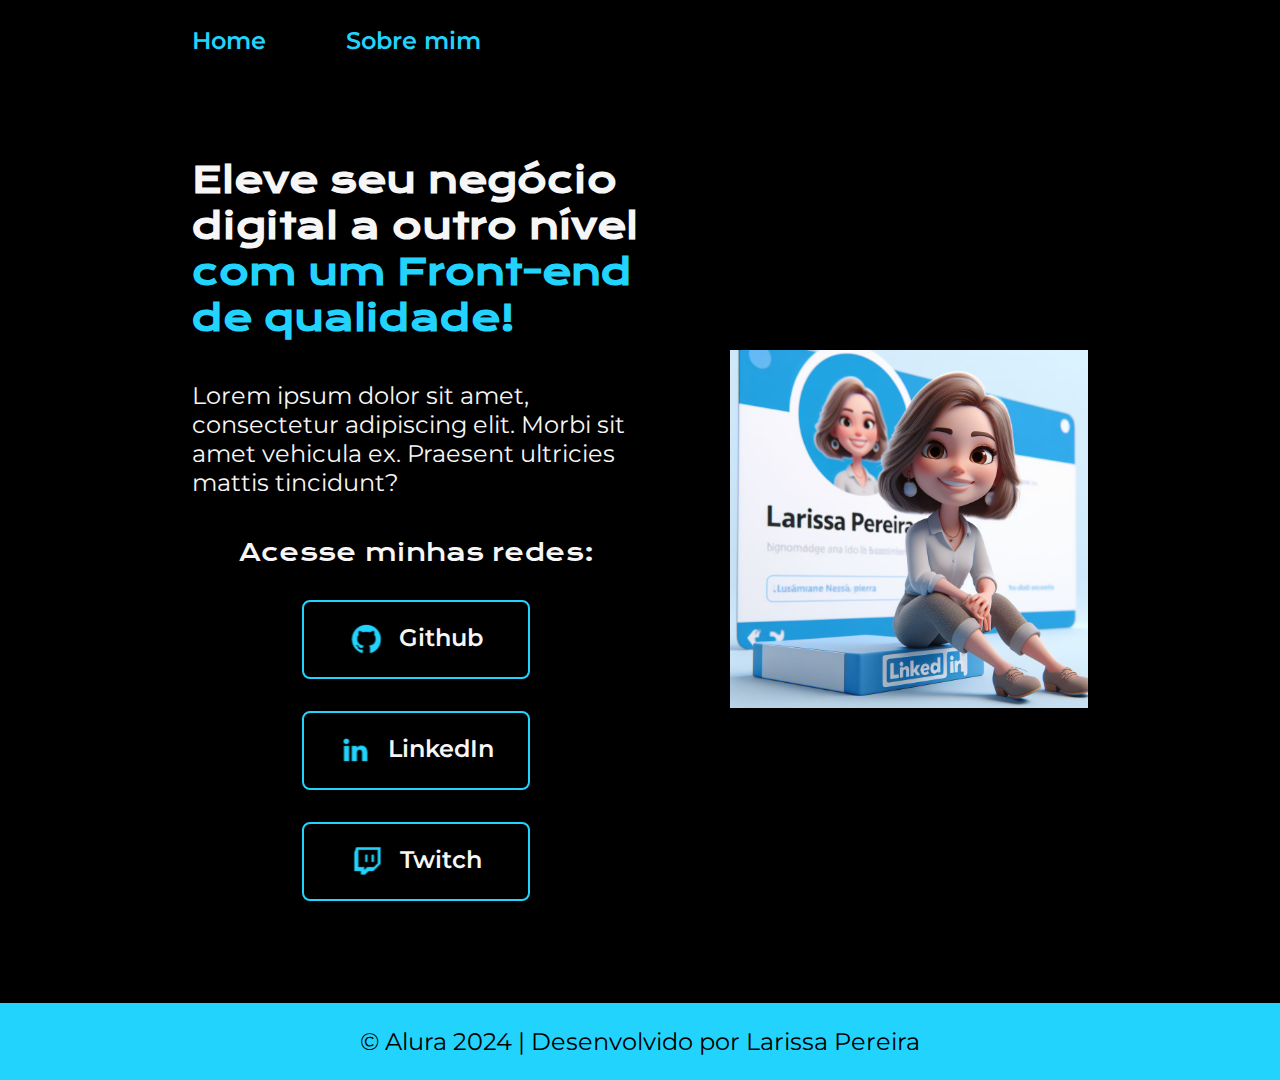
<file: index.html>
<!DOCTYPE html>
<html lang="pt-br">
  <head>
    <meta charset="UTF-8" />
    <meta http-equiv="X-UA-Compatible" content="IE=edge" />
    <meta name="viewport" content="width=device-width, initial-scale=1.0" />
    <link rel="stylesheet" href="/styles/style.css" />
    <title>Home</title>
  </head>
  <body>
    <header class="menu">
      <nav class="menu__nav">
        <a class="menu__nav_link" href="index.html" >Home</a>
        <a class="menu__nav_link" href="about.html" >Sobre mim</a>
      </nav>
    </header>
    <main class="container">
      <section class="container__content">
        <h1 class="container__content_title">
          Eleve seu negócio digital a outro nível
          <strong class="destaque">com um Front-end de qualidade!</strong>
        </h1>
        <p class="container__content_text">
          Lorem ipsum dolor sit amet, consectetur adipiscing elit. Morbi sit
          amet vehicula ex. Praesent ultricies mattis tincidunt?
        </p>
        <div class="container__content_links">
          <h2 class="container__content_links_sub">Acesse minhas redes:</h2>
          <a
            class="container__content_links_btn"
            href="https://github.com/zbkllz"
            ><img src="./assets/github.svg" />Github</a
          >
          <a
            class="container__content_links_btn"
            href="https://github.com/zbkllz"
          >
            <img src="./assets/linkedin.svg" />LinkedIn</a
          >
          <a
            class="container__content_links_btn"
            href="https://github.com/zbkllz"
          >
            <img src="./assets/twitch.svg" />Twitch</a
          >
        </div>
      </section>
      <img
        src="./assets/dallee.jpeg"
        alt="girl sitting on a book"
        width="40%"
      />
    </main>
    <footer class="container__footer"><p>&copy; Alura 2024 | Desenvolvido por Larissa Pereira</p> </footer>
  </body>
</html>
</file>
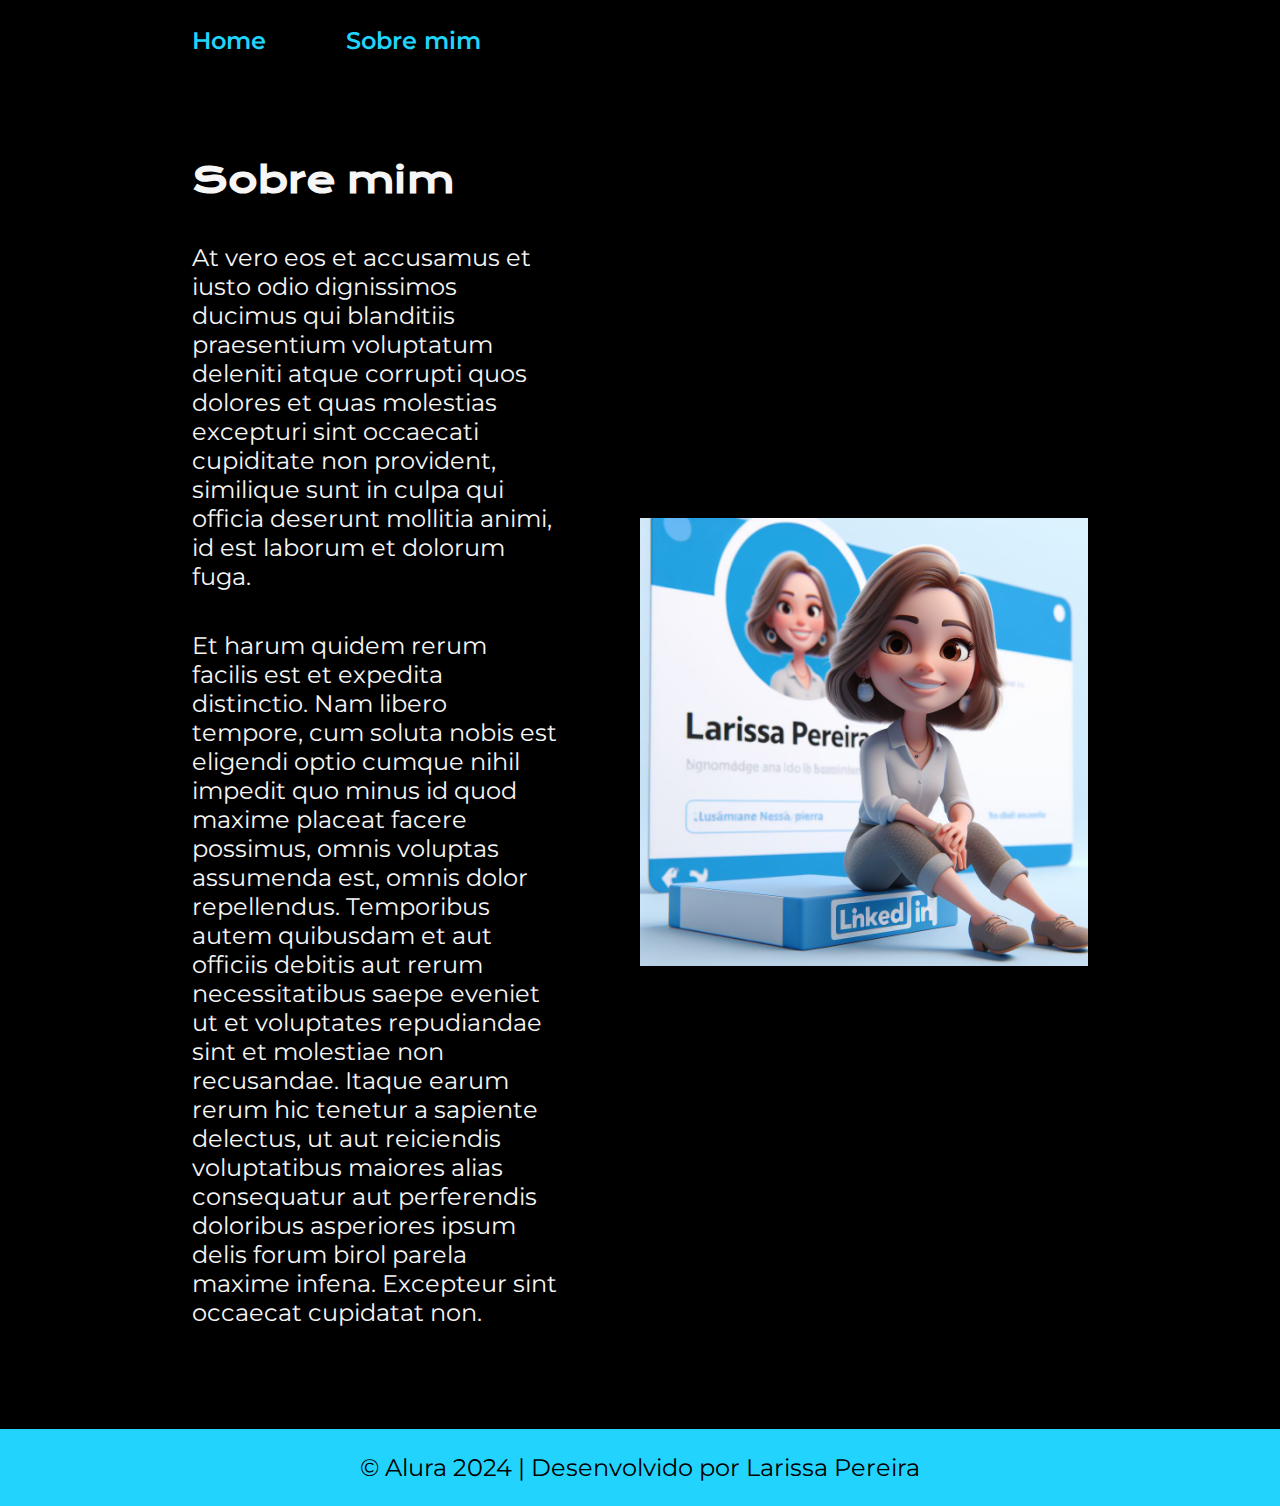
<file: about.html>
<!DOCTYPE html>
<html lang="pt-br">
  <head>
    <meta charset="UTF-8" />
    <meta http-equiv="X-UA-Compatible" content="IE=edge" />
    <meta name="viewport" content="width=device-width, initial-scale=1.0" />
    <link rel="stylesheet" href="/styles/style.css" />
    <title>Sobre mim</title>
  </head>
  <body>
    <header class="menu">
      <nav class="menu__nav">
        <a class="menu__nav_link" href="index.html">Home</a>
        <a class="menu__nav_link" href="about.html">Sobre mim</a>
      </nav>
    </header>
    <main class="container">
      <section class="container__content">
        <h1 class="container__content_title">Sobre mim</h1>
        <p class="container__content_text">
          At vero eos et accusamus et iusto odio dignissimos ducimus qui
          blanditiis praesentium voluptatum deleniti atque corrupti quos dolores
          et quas molestias excepturi sint occaecati cupiditate non provident,
          similique sunt in culpa qui officia deserunt mollitia animi, id est
          laborum et dolorum fuga.
        </p>
        <p class="container__content_text">
          Et harum quidem rerum facilis est et expedita distinctio. Nam libero
          tempore, cum soluta nobis est eligendi optio cumque nihil impedit quo
          minus id quod maxime placeat facere possimus, omnis voluptas assumenda
          est, omnis dolor repellendus. Temporibus autem quibusdam et aut
          officiis debitis aut rerum necessitatibus saepe eveniet ut et
          voluptates repudiandae sint et molestiae non recusandae. Itaque earum
          rerum hic tenetur a sapiente delectus, ut aut reiciendis voluptatibus
          maiores alias consequatur aut perferendis doloribus asperiores ipsum
          delis forum birol parela maxime infena. Excepteur sint occaecat
          cupidatat non.
        </p>
      </section>
      <img class="container__img" src="assets/dallee.jpeg" alt="girl sitting on a book" />
    </main>
    <footer class="container__footer">
      <p>&copy; Alura 2024 | Desenvolvido por Larissa Pereira</p>
    </footer>
  </body>
</html>
</file>
<file: styles/style.css>
@import url("https://fonts.googleapis.com/css2?family=Krona+One&family=Montserrat:wght@400;600&display=swap");

:root {
  --color-primary: #000000;
  --color-secondary: #F6F6F6;
  --color-tertiary: #22D4FD;
  --color-hover:#272727;

  --font-main:'Krona One', sans-serif;
  --font-secondary:'Montserrat', sans-serif;
}

* {
  margin: 0;
  padding: 0;
  text-decoration: none;
}

body {
  /* height: 100vh; */
  box-sizing: border-box;
  background-color: var(--color-primary);
  color: var(--color-secondary);
}

.menu{
  padding: 2% 0 0 15%;
}
.menu__nav{
 display: flex;
 gap: 80px;
}

.menu__nav_link{
  font-family: var(--font-secondary);
  font-size: 1.5rem;
  font-weight: 600;
  color: var(--color-tertiary);
}
.container {
  padding: 8% 15%;
  display: flex;
  align-items: center;
  justify-content: space-between;
  gap: 82px;
}

.container__content {
  width: 50%;
  display: flex;
  flex-direction: column;
  gap: 40px;
}

.destaque {
  color: var(--color-tertiary);
}

.container__content_title {
  font-size: 2.25rem;
  font-family: var(--font-main);
}

.container__content_text {
  font-size: 1.5rem;
  font-family: var(--font-secondary);
}
.container__content_links {
  display: flex;
  flex-direction: column;
  justify-content: space-between;
  align-items: center;
  gap: 32px;
}

.container__content_links_sub {
  font-family: var(--font-main);
  font-weight: 400;
  font-size: 1.5rem;
}

.container__content_links_btn {
  
  border: 2px solid var(--color-tertiary);
  width: 50%;
  text-align: center;
  justify-content: center;
  gap: 16px;
  border-radius: 8px;
  font-size: 1.5rem;
  padding: 21.5px 0;
  color: var(--color-secondary);
  font-family: var(--font-secondary);
  font-weight: 600;
  display: flex;
}

.container__content_links_btn:hover{
  background-color: var(--color-hover);
}

.container__img{
  width: 50%;
}

.container__footer{
  padding: 24px;
  font-size: 1.5rem;
  background-color: var(--color-tertiary);
  color: var(--color-primary);
  font-family: var(--font-secondary);
  font-weight: 400;
  text-align: center;
}

@media (max-width:1200px) {
  .menu{
    padding: 10%;
  }
  .menu__nav{
    justify-content: center;
  }
  
  .container{
    padding: 5% ; 
    flex-direction: column-reverse;
  }

  .container__content{
    width: auto;
  }
}
</file>
